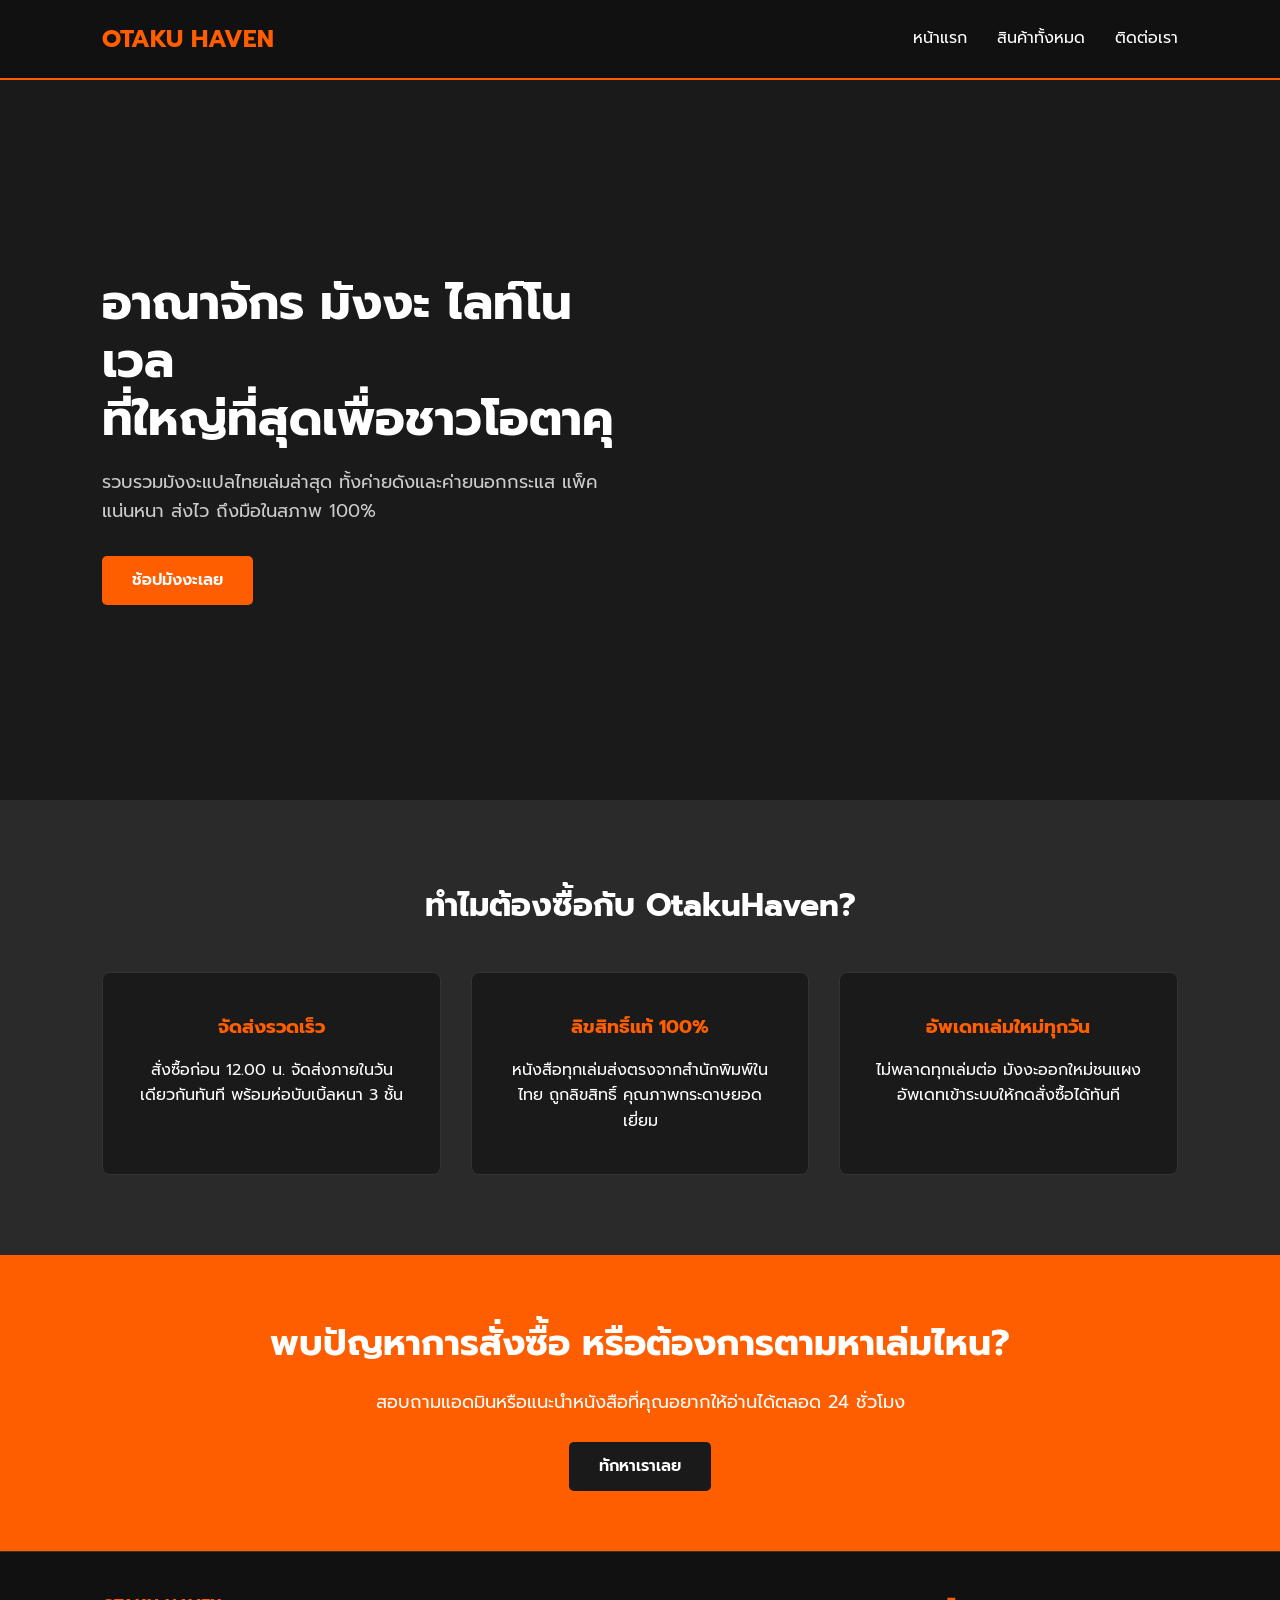
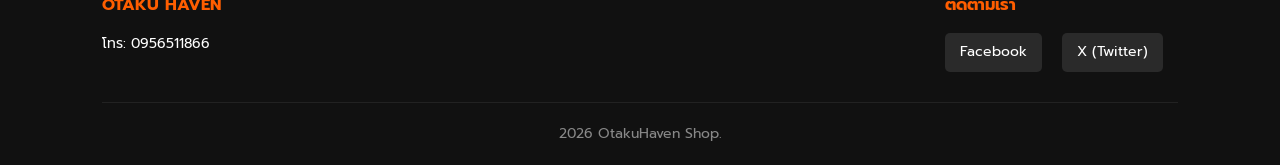
<file: index.html>
<!DOCTYPE html>
<html lang="th">
<head>
    <meta charset="UTF-8">
    <meta name="viewport" content="width=device-width, initial-scale=1.0">
    <title>OtakuHaven | ร้านขายมังงะออนไลน์อันดับหนึ่ง</title>
    <link rel="stylesheet" href="style.css" rel="stylesheet">
</head>
<body>

    <header class="navbar">
        <div class="nav-logo">OTAKU HAVEN</div>
        <nav>
            <ul class="nav-links">
                <li><a href="index.html">หน้าแรก</a></li>
                <li><a href="menu.html">สินค้าทั้งหมด</a></li>
                <li><a href="contact.html">ติดต่อเรา</a></li>
            </ul>
        </nav>
    </header>

    <main>

        <section class="hero-section">
            <div class="hero-content">
                <h1>อาณาจักร มังงะ ไลท์โนเวล <br>ที่ใหญ่ที่สุดเพื่อชาวโอตาคุ</h1>
                <p>รวบรวมมังงะแปลไทยเล่มล่าสุด ทั้งค่ายดังและค่ายนอกกระแส แพ็คแน่นหนา ส่งไว ถึงมือในสภาพ 100%</p>
                <a href="menu.html" class="btn">ช้อปมังงะเลย</a>
            </div>
            <div class="hero-image">
            </div>
        </section>

        <section class="features-section">
            <h2>ทำไมต้องซื้อกับ OtakuHaven?</h2>
            <div class="features-grid">
                <div class="feature-card">
                    <h3>จัดส่งรวดเร็ว</h3>
                    <p>สั่งซื้อก่อน 12.00 น. จัดส่งภายในวันเดียวกันทันที พร้อมห่อบับเบิ้ลหนา 3 ชั้น</p>
                </div>
                <div class="feature-card">
                    <h3>ลิขสิทธิ์แท้ 100%</h3>
                    <p>หนังสือทุกเล่มส่งตรงจากสำนักพิมพ์ในไทย ถูกลิขสิทธิ์ คุณภาพกระดาษยอดเยี่ยม</p>
                </div>
                <div class="feature-card">
                    <h3>อัพเดทเล่มใหม่ทุกวัน</h3>
                    <p>ไม่พลาดทุกเล่มต่อ มังงะออกใหม่ชนแผง อัพเดทเข้าระบบให้กดสั่งซื้อได้ทันที</p>
                </div>
            </div>
        </section>

  
        <section class="cta-section">
            <h2>พบปัญหาการสั่งซื้อ หรือต้องการตามหาเล่มไหน?</h2>
            <p>สอบถามแอดมินหรือแนะนำหนังสือที่คุณอยากให้อ่านได้ตลอด 24 ชั่วโมง</p>
            <a href="contact.html" class="btn">ทักหาเราเลย</a>
        </section>
    </main>


    <footer class="footer">
        <div class="footer-container">
            <div class="footer-info">
                <h3>OTAKU HAVEN</h3>
                <p>โทร: 0956511866</p>
            </div>
            <div class="footer-social">
                <h3>ติดตามเรา</h3>
                <div class="footer-social-links">
                    <a href="#">Facebook</a>
                    <a href="#">X (Twitter)</a>
                </div>
            </div>
        </div>
        <div class="footer-bottom">
            <p>2026 OtakuHaven Shop.</p>
        </div>
    </footer>

</body>
</html>
</file>
<file: style.css>
@import url('https://fonts.googleapis.com/css2?family=Prompt:wght@300;400;600;700&display=swap');

:root {
    --primary-color: #1a1a1a;   
    --secondary-color: #ff5e00; 
    --text-color: #ffffff;      
    --bg-light: #2a2a2a;        
    --font-main: 'Prompt', sans-serif;
}

* {
    margin: 0;
    padding: 0;
    box-sizing: border-box;
}

body {
    font-family: var(--font-main);
    background-color: var(--primary-color);
    color: var(--text-color);
    line-height: 1.6;
}

a {
    text-decoration: none;
    color: inherit;
    transition: all 0.3s ease;
}

/* 2. Reusable Components (Navbar & Footer) */
/* Flexbox Point 1: Navbar Layout */
.navbar {
    display: flex;
    justify-content: space-between;
    align-items: center;
    padding: 20px 8%;
    background-color: #111111;
    border-bottom: 2px solid var(--secondary-color);
    position: sticky;
    top: 0;
    z-index: 1000;
}

.nav-logo {
    font-size: 24px;
    font-weight: 700;
    color: var(--secondary-color);
}

.nav-links {
    display: flex;
    list-style: none;
    gap: 30px;
}

.nav-links a {
    font-weight: 400;
    font-size: 16px;
}

/* Hover Effect 1: Navbar Links */
.nav-links a:hover {
    color: var(--secondary-color);
    padding-bottom: 5px;
    border-bottom: 2px solid var(--secondary-color);
}

.footer {
    background-color: #111111;
    padding: 40px 8% 20px;
    border-top: 1px solid #333;
    font-size: 14px;
}

/* Flexbox Point 2: Footer Content */
.footer-container {
    display: flex;
    justify-content: space-between;
    flex-wrap: wrap;
    gap: 30px;
    margin-bottom: 30px;
}

.footer-info h3, .footer-social h3 {
    color: var(--secondary-color);
    margin-bottom: 15px;
}

.footer-social-links a {
    display: inline-block;
    margin-right: 15px;
    background: var(--bg-light);
    padding: 8px 15px;
    border-radius: 5px;
}

/* Hover Effect 2: Social Links */
.footer-social-links a:hover {
    background-color: var(--secondary-color);
}

.footer-bottom {
    text-align: center;
    padding-top: 20px;
    border-top: 1px solid #222;
    color: #888;
}

/* Buttons */
.btn {
    display: inline-block;
    padding: 12px 30px;
    background-color: var(--secondary-color);
    color: white;
    font-weight: 600;
    border-radius: 5px;
    border: none;
    cursor: pointer;
    transition: transform 0.3s ease, background-color 0.3s ease;
}

/* Hover Effect 3: Buttons */
.btn:hover {
    background-color: #ff7c2b;
    transform: translateY(-3px);
}

/* Page Headers (For Menu and Contact pages) */
.page-header {
    text-align: center;
    padding: 60px 20px;
    background: linear-gradient(rgba(0,0,0,0.7), rgba(0,0,0,0.7)), url('../images/header-bg.jpg') center/cover;
}

.page-header h1 {
    font-size: 40px;
    color: var(--secondary-color);
    margin-bottom: 10px;
}

.hero-section {
    display: flex;
    align-items: center;
    justify-content: space-between;
    padding: 80px 8%;
    gap: 50px;
    min-height: 80vh;
}

.hero-content {
    flex: 1;
}

.hero-content h1 {
    font-size: 48px;
    margin-bottom: 20px;
    line-height: 1.2;
}

.hero-content p {
    font-size: 18px;
    color: #ccc;
    margin-bottom: 30px;
}

.hero-image {
    flex: 1;
    text-align: center;
}

.hero-image img {
    max-width: 100%;
    border-radius: 10px;
    box-shadow: 0 10px 3px var(--secondary-color);
}


.features-section {
    padding: 80px 8%;
    background-color: var(--bg-light);
    text-align: center;
}

.features-section h2 {
    font-size: 32px;
    margin-bottom: 40px;
}

.features-grid {
    display: grid;
    grid-template-columns: repeat(auto-fit, minmax(250px, 1fr));
    gap: 30px;
}

.feature-card {
    background-color: var(--primary-color);
    padding: 40px 30px;
    border-radius: 8px;
    border: 1px solid #333;
}

.feature-icon {
    width: 60px;
    height: 60px;
    margin-bottom: 20px;
}

.feature-card h3 {
    margin-bottom: 15px;
    color: var(--secondary-color);
}

/* Testimonials Section */
.testimonials-section {
    padding: 80px 8%;
    text-align: center;
}

.testimonials-section h2 {
    font-size: 32px;
    margin-bottom: 40px;
}

.testimonials-container {
    display: flex;
    justify-content: center;
    gap: 40px;
    flex-wrap: wrap;
}

.testimonial-card {
    background-color: var(--bg-light);
    padding: 30px;
    border-radius: 10px;
    max-width: 450px;
    text-align: left;
    position: relative;
}

.testimonial-text {
    font-style: italic;
    margin-bottom: 20px;
    color: #ddd;
}

.testimonial-user {
    display: flex;
    align-items: center;
    gap: 15px;
}

.testimonial-user img {
    width: 50px;
    height: 50px;
    border-radius: 50%; 
    object-fit: cover;
    border: 2px solid var(--secondary-color);
}

.testimonial-user span {
    font-weight: 600;
}

/* CTA Section */
.cta-section {
    padding: 60px 8%;
    background-color: var(--secondary-color);
    color: white;
    text-align: center;
}

.cta-section h2 {
    font-size: 36px;
    margin-bottom: 15px;
}

.cta-section p {
    margin-bottom: 25px;
    font-size: 18px;
}

.cta-section .btn {
    background-color: var(--primary-color);
    color: white;
}

.cta-section .btn:hover {
    background-color: #333;
}


.products-container {
    padding: 60px 8%;
}

/* CSS Grid Point 2: Product Grid บังคับ 3 คอลัมน์ */
.product-grid {
    display: grid;
    grid-template-columns: repeat(3, 1fr);
    gap: 40px;
}

/* สำหรับจอเล็ก ปรับให้ยืดหยุ่นไม่ให้พัง */
@media (max-width: 900px) {
    .product-grid { grid-template-columns: repeat(2, 1fr); }
}
@media (max-width: 600px) {
    .product-grid { grid-template-columns: 1fr; }
}

.product-card {
    background-color: var(--bg-light);
    border-radius: 8px;
    overflow: hidden;
    border: 1px solid #333;
    transition: all 0.3s ease;
}

/* Hover Effect 4: การ์ดสินค้าขยับและมีเงาขึ้นมา */
.product-card:hover {
    transform: translateY(-10px);
    box-shadow: 0 10px 20px rgba(255, 94, 0, 0.2);
    border-color: var(--secondary-color);
}

.product-img {
    width: 100%;
    height: 350px;
    object-fit: cover;
}

.product-info {
    padding: 20px;
}

.product-title {
    font-size: 20px;
    margin-bottom: 10px;
}

.product-desc {
    font-size: 14px;
    color: #bbb;
    margin-bottom: 15px;
    height: 45px;
    overflow: hidden;
}

.product-price {
    font-size: 22px;
    color: var(--secondary-color);
    font-weight: 700;
}

.promo-banner {
    background-color: #d60000; /* สีแดงเด่นชัด */
    text-align: center;
    padding: 25px 20px;
    font-size: 24px;
    font-weight: 700;
    letter-spacing: 1px;
}


.contact-main {
    padding: 60px 8%;
}

.contact-wrapper {
    display: grid;
    grid-template-columns: 1fr 1fr;
    gap: 50px;
    margin-bottom: 50px;
}

@media (max-width: 800px) {
    .contact-wrapper { grid-template-columns: 1fr; }
}

.contact-info h2, .contact-form-container h2 {
    color: var(--secondary-color);
    margin-bottom: 25px;
}

.info-item {
    margin-bottom: 20px;
}

.info-item h3 {
    font-size: 18px;
    margin-bottom: 5px;
    color: #ccc;
}

.contact-form {
    background-color: var(--bg-light);
    padding: 30px;
    border-radius: 8px;
}

.form-group {
    margin-bottom: 20px;
}

.form-group label {
    display: block;
    margin-bottom: 8px;
    font-weight: 600;
}

.form-group input, .form-group textarea {
    width: 100%;
    padding: 12px;
    background-color: var(--primary-color);
    border: 1px solid #444;
    border-radius: 4px;
    color: white;
    font-family: var(--font-main);
}

.form-group input:focus, .form-group textarea:focus {
    outline: none;
    border-color: var(--secondary-color);
}

.map-section {
    width: 100%;
    height: 400px;
    border-radius: 8px;
    overflow: hidden;
}

.map-section iframe {
    width: 100%;
    height: 100%;
    border: none;
}
</file>
